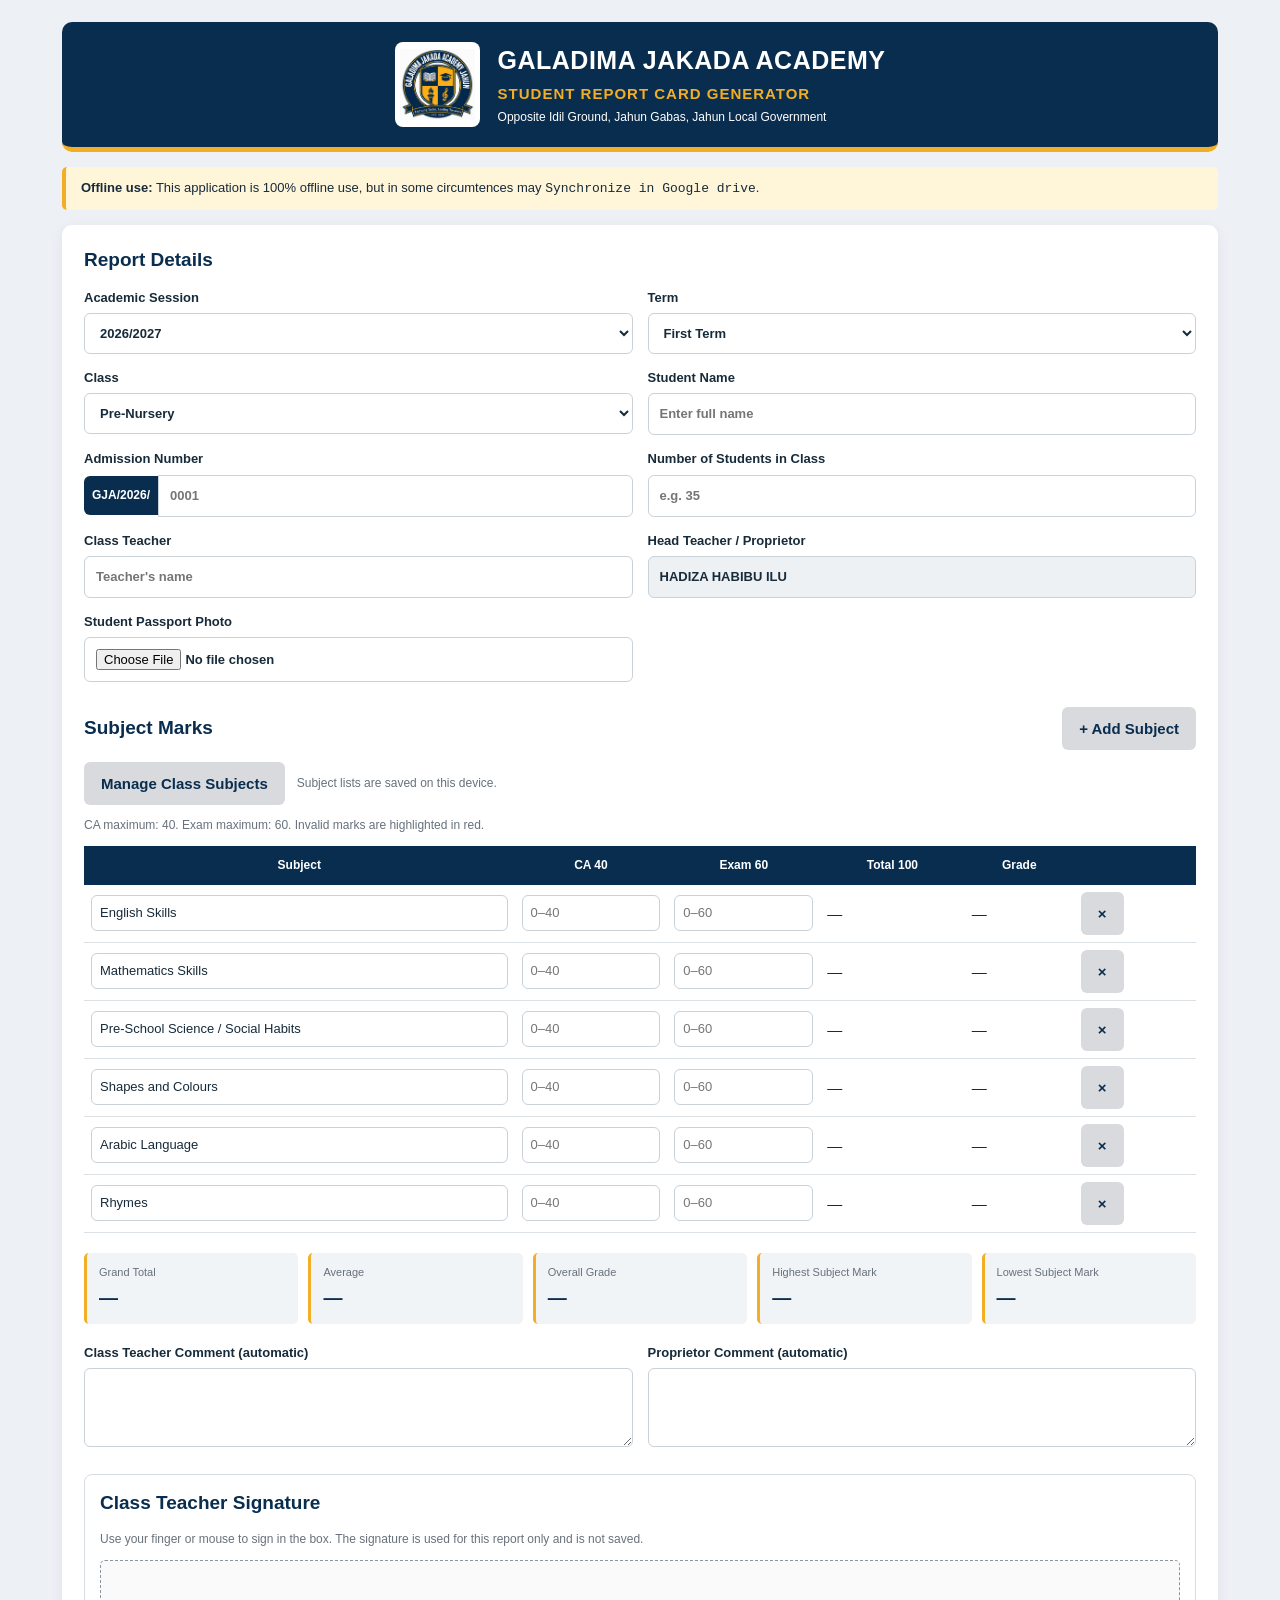
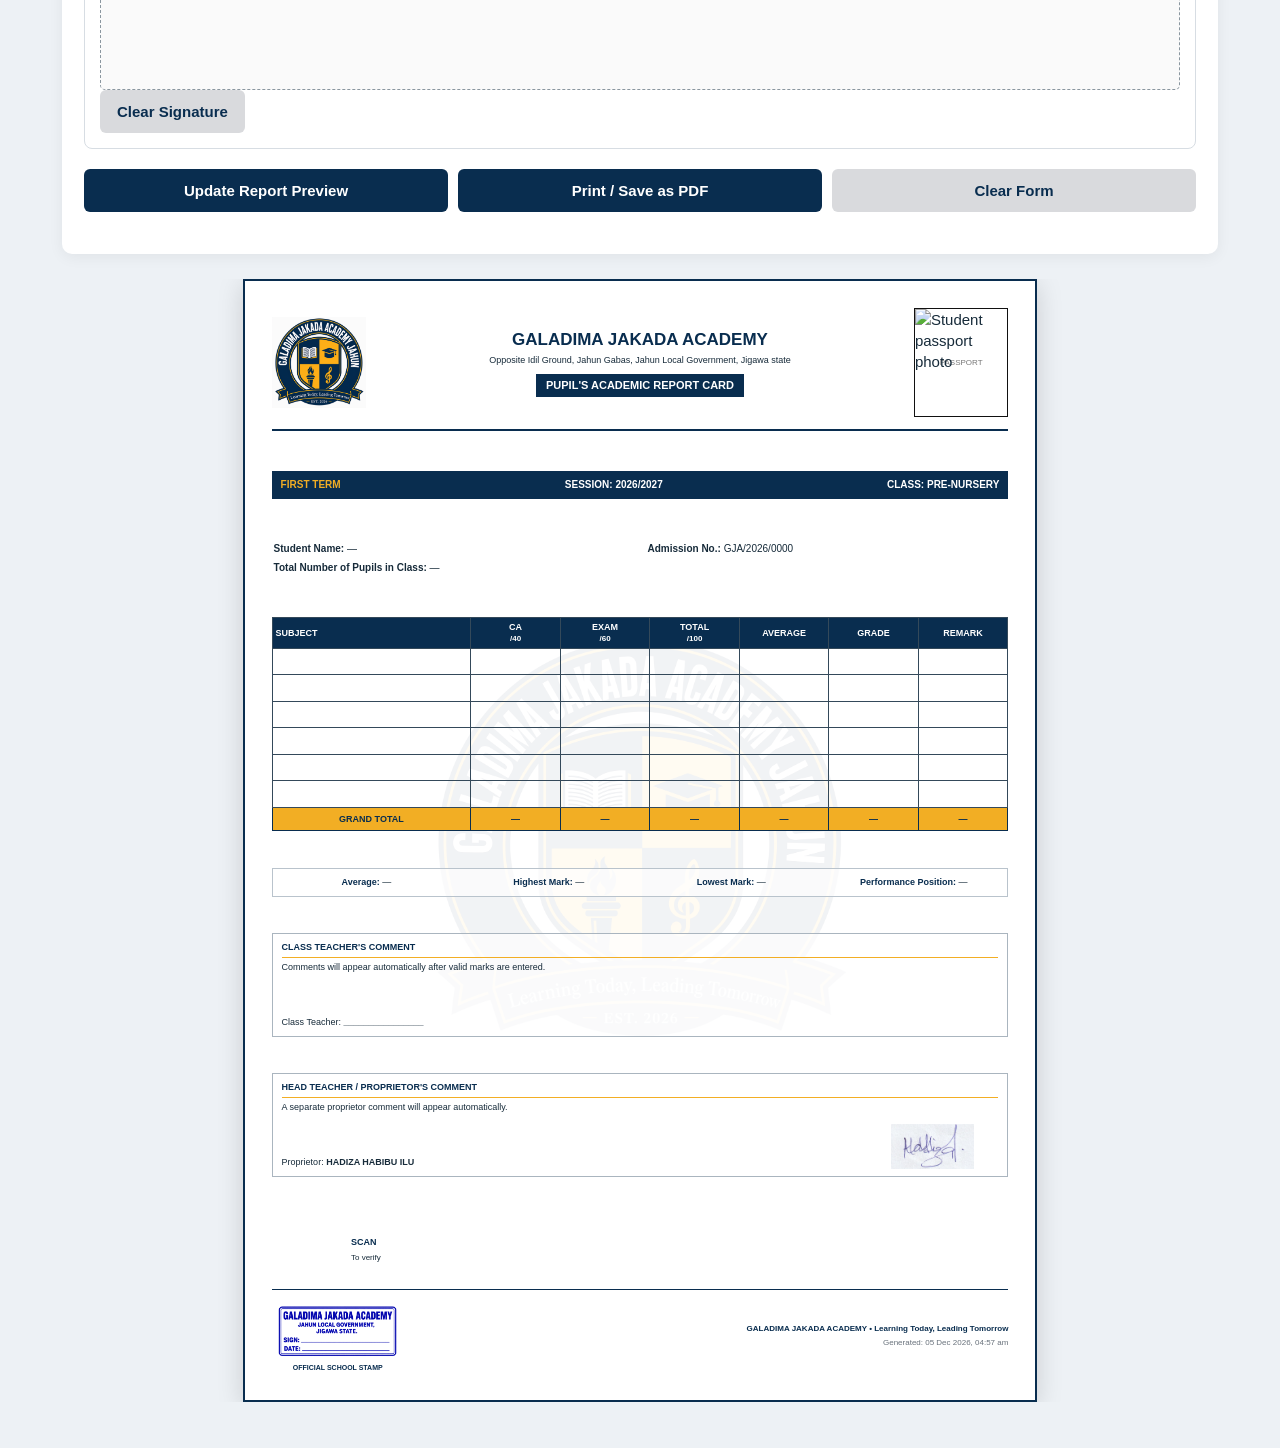
<file: index.html>
<!DOCTYPE html>
<html lang="en">
<head>
<meta charset="UTF-8">
<meta name="viewport" content="width=device-width,initial-scale=1">
<meta name="theme-color" content="#092D4F">
<title>GALADIMA JAKADA ACADEMY | Report Card</title>
<link rel="stylesheet" href="style.css">
</head>
<body>
<main class="app-shell">

<header class="app-heading">
<div class="school-mark"><img src="assets/logo.png" alt="GJA"></div>
<div>
<h1>GALADIMA JAKADA ACADEMY</h1>
<p>STUDENT REPORT CARD GENERATOR</p>
<small>Opposite Idil Ground, Jahun Gabas, Jahun Local Government</small>
</div>
</header>

<div class="notice">
<b>Offline use:</b> This application is 100% offline use, but in some circumtences may <code>Synchronize in Google drive</code>.
</div>

<form id="reportForm" class="form-panel" autocomplete="off">
<h2>Report Details</h2>

<div class="form-grid">
<label>Academic Session
<select id="session">
<option>2026/2027</option>
<option>2027/2028</option>
<option>2028/2029</option>
<option>2029/2030</option>
<option>2030/2031</option>
<option>2031/2032</option>
<option>2032/2033</option>
<option>2033/2034</option>
<option>2034/2035</option>
<option>2035/2036</option>
</select>
</label>

<label>Term
<select id="term">
<option>First Term</option>
<option>Second Term</option>
<option>Third Term</option>
</select>
</label>

<label>Class
<select id="className">
<option>Pre-Nursery</option>
<option>Nursery 1</option>
<option>Nursery 2</option>
<option>Primary 1</option>
<option>Primary 2</option>
<option>Primary 3</option>
<option>Primary 4</option>
<option>Primary 5</option>
</select>
</label>

<label>Student Name
<input id="studentName" required placeholder="Enter full name">
</label>

<label>Admission Number
<div class="admission-field">
<span id="admissionPrefix">GJA/2026/</span>
<input id="admissionSuffix" inputmode="numeric" maxlength="4" placeholder="0001" required>
</div>
</label>

<label>Number of Students in Class
<input id="classSize" type="number" min="1" placeholder="e.g. 35" required>
</label>

<label>Class Teacher
<input id="teacherName" placeholder="Teacher's name">
</label>

<label>Head Teacher / Proprietor
<input value="HADIZA HABIBU ILU" readonly>
</label>

<label>Student Passport Photo
<input id="studentPhoto" type="file" accept="image/*">
</label>
</div>

<div class="subject-heading">
<h2>Subject Marks</h2>
<button type="button" class="secondary-btn" id="addSubject">+ Add Subject</button>
</div>

<div class="subject-tools">
<button type="button" class="secondary-btn" id="manageSubjectsBtn">Manage Class Subjects</button>
<span id="subjectSaveStatus" class="helper">Subject lists are saved on this device.</span>
</div>

<p class="helper">CA maximum: 40. Exam maximum: 60. Invalid marks are highlighted in red.</p>

<div class="table-scroll">
<table class="entry-table">
<thead>
<tr>
<th>Subject</th>
<th>CA 40</th>
<th>Exam 60</th>
<th>Total 100</th>
<th>Grade</th>
<th></th>
</tr>
</thead>
<tbody id="subjectRows"></tbody>
</table>
</div>

<div class="summary-grid">
<div><span>Grand Total</span><strong id="grandTotal">—</strong></div>
<div><span>Average</span><strong id="average">—</strong></div>
<div><span>Overall Grade</span><strong id="overallGrade">—</strong></div>
<div><span>Highest Subject Mark</span><strong id="highestMark">—</strong></div>
<div><span>Lowest Subject Mark</span><strong id="lowestMark">—</strong></div>
</div>

<div class="form-grid comments-inputs">
<label>Class Teacher Comment (automatic)
<textarea id="teacherComment" readonly rows="3"></textarea>
</label>

<label>Proprietor Comment (automatic)
<textarea id="proprietorComment" readonly rows="3"></textarea>
</label>
</div>

<section class="signature-pad-panel">
<h2>Class Teacher Signature</h2>
<p class="helper">Use your finger or mouse to sign in the box. The signature is used for this report only and is not saved.</p>
<canvas id="signatureCanvas" width="900" height="220" aria-label="Draw class teacher signature here"></canvas>
<div>
<button type="button" id="clearSignature" class="secondary-btn">Clear Signature</button>
</div>
</section>

<div id="validationMessage" class="validation-message" role="alert"></div>

<div class="actions">
<button type="button" id="previewBtn" class="primary-btn">Update Report Preview</button>
<button type="button" id="printBtn" class="primary-btn">Print / Save as PDF</button>
<button type="reset" id="resetBtn" class="secondary-btn">Clear Form</button>
</div>

<section id="subjectManager" class="modal-panel" hidden>
<div class="modal-card">
<div class="modal-head">
<h2>Manage Subjects</h2>
<button type="button" id="closeSubjectManager" class="secondary-btn">Close</button>
</div>

<p class="helper">Choose a class, then add, rename or remove its subjects. Changes are saved on this device.</p>

<label>Class
<select id="manageClass"></select>
</label>

<div id="managedSubjects" class="managed-subjects"></div>

<div class="manage-add">
<input id="newSubjectName" placeholder="New subject name">
<button type="button" id="saveNewSubject" class="primary-btn">Add Subject</button>
</div>
</div>
</section>
</form>

<section class="report-wrap">
<article id="reportCard" class="report-card">
<div class="report-border">

<div class="watermark">
<img src="assets/logo.png" alt="">
</div>

<header class="report-header">
<div class="logo-slot">
<img id="reportLogo" src="assets/logo.png" alt="School logo" onerror="this.style.display='none'">
</div>

<div class="school-title">
<h2>GALADIMA JAKADA ACADEMY</h2>
<p>Opposite Idil Ground, Jahun Gabas, Jahun Local Government, Jigawa state</p>
<div class="report-title">PUPIL'S ACADEMIC REPORT CARD</div>
</div>

<div class="passport-slot">
<img id="reportPhoto" alt="Student passport photo">
<span>PASSPORT</span>
</div>
</header>

<div class="session-band">
<span id="outTerm">FIRST TERM</span>
<span>SESSION: <b id="outSession">2026/2027</b></span>
<span>CLASS: <b id="outClass">PRE-NURSERY</b></span>
</div>

<section class="student-details">
<div><b>Student Name:</b> <span id="outStudentName">—</span></div>
<div><b>Admission No.:</b> <span id="outAdmission">GJA/2026/0001</span></div>
<div><b>Total Number of Pupils in Class:</b> <span id="outClassSize">—</span></div>
</section>

<table class="report-table">
<thead>
<tr>
<th class="subject-col">SUBJECT</th>
<th>CA<br><small>/40</small></th>
<th>EXAM<br><small>/60</small></th>
<th>TOTAL<br><small>/100</small></th>
<th>AVERAGE</th>
<th>GRADE</th>
<th>REMARK</th>
</tr>
</thead>

<tbody id="reportSubjectRows"></tbody>

<tfoot>
<tr>
<th>GRAND TOTAL</th>
<td id="outCATotal">—</td>
<td id="outExamTotal">—</td>
<td id="outGrandTotal">—</td>
<td id="outAverageGrand">—</td>
<td id="outOverallGrade">—</td>
<td>—</td>
</tr>
</tfoot>
</table>

<section class="stats-row">
<div><b>Average:</b> <span id="outAverage">—</span></div>
<div><b>Highest Mark:</b> <span id="outHighest">—</span></div>
<div><b>Lowest Mark:</b> <span id="outLowest">—</span></div>
<div><b>Performance Position:</b> <span id="outPerformance">—</span></div>
</section>

<section class="comment-box">
<h3>CLASS TEACHER'S COMMENT</h3>
<p id="outTeacherComment">Comments will appear automatically after marks are entered.</p>

<div class="signature-line">
<span>Class Teacher: <b id="outTeacherName">____________________</b></span>
<span class="teacher-signature">
<img id="reportTeacherSignature" alt="Class teacher signature">
</span>
</div>
</section>

<section class="comment-box">
<h3>HEAD TEACHER / PROPRIETOR'S COMMENT</h3>
<p id="outProprietorComment">A separate proprietor comment will appear automatically.</p>

<div class="signature-line">
<span>Proprietor: <b id="outProprietorName">HADIZA HABIBU ILU</b></span>
<span class="prop-signature">
<img id="reportProprietorSignature" src="assets/proprietor-signature.png" alt="Proprietor signature" onerror="this.style.display='none'">
</span>
</div>
</section>

<!-- QR CODE AND FOOTER ARE GROUPED TOGETHER -->
<div class="report-bottom">

<section class="qr-area">
<div id="reportQr" class="qr-code" aria-label="Student report QR code"></div>
<div>
<b>SCAN</b>
<small>To verify</small>
</div>
</section>

<footer class="report-footer">
<div class="stamp-area">
<img id="reportStamp" src="assets/stamp.png" alt="School stamp" onerror="this.style.display='none'">
<span>OFFICIAL SCHOOL STAMP</span>
</div>

<div class="footer-note">
<div>GALADIMA JAKADA ACADEMY • Learning Today, Leading Tomorrow</div>
<div class="footer-timestamp">Generated: <span id="outTimestamp">—</span></div>
</div>
</footer>

</div><!-- report-bottom -->

</div><!-- report-border -->
</article>
</section>

</main>

<script src="script.js"></script>
</body>
</html>
</file>
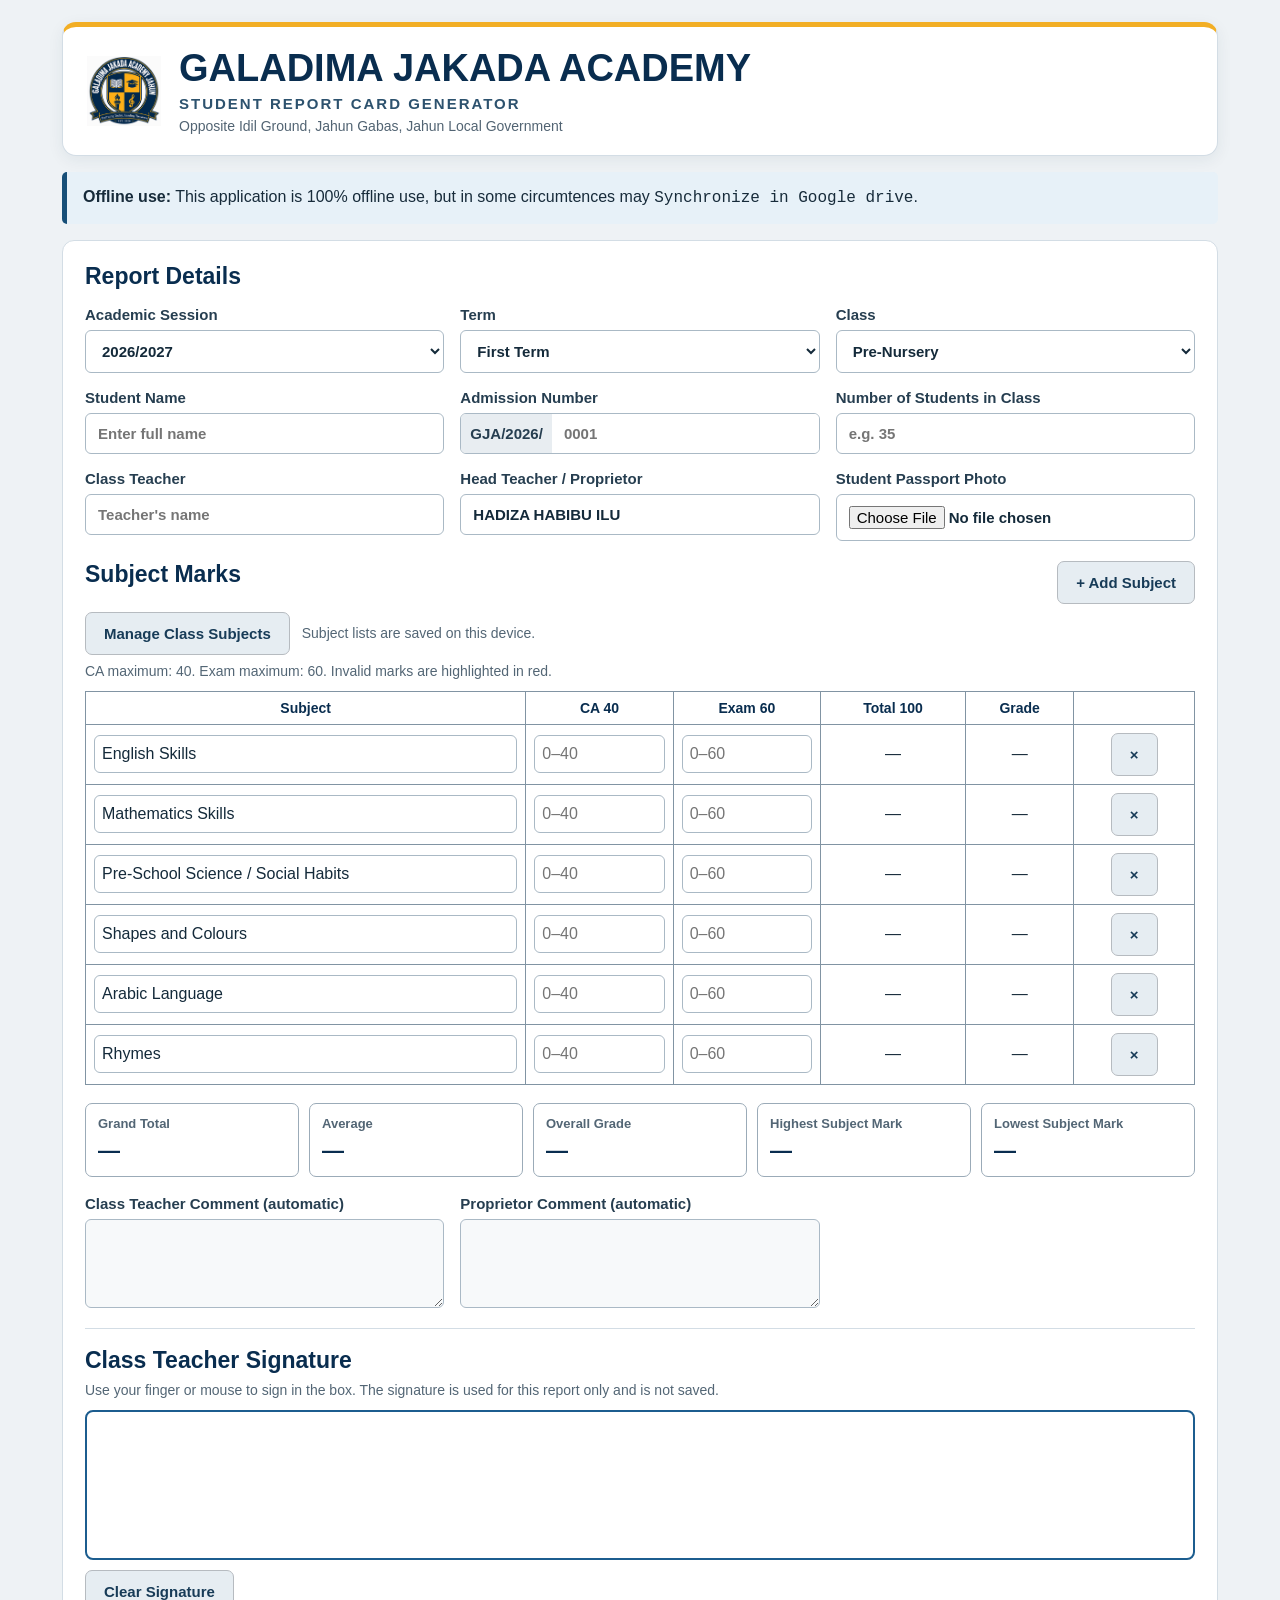
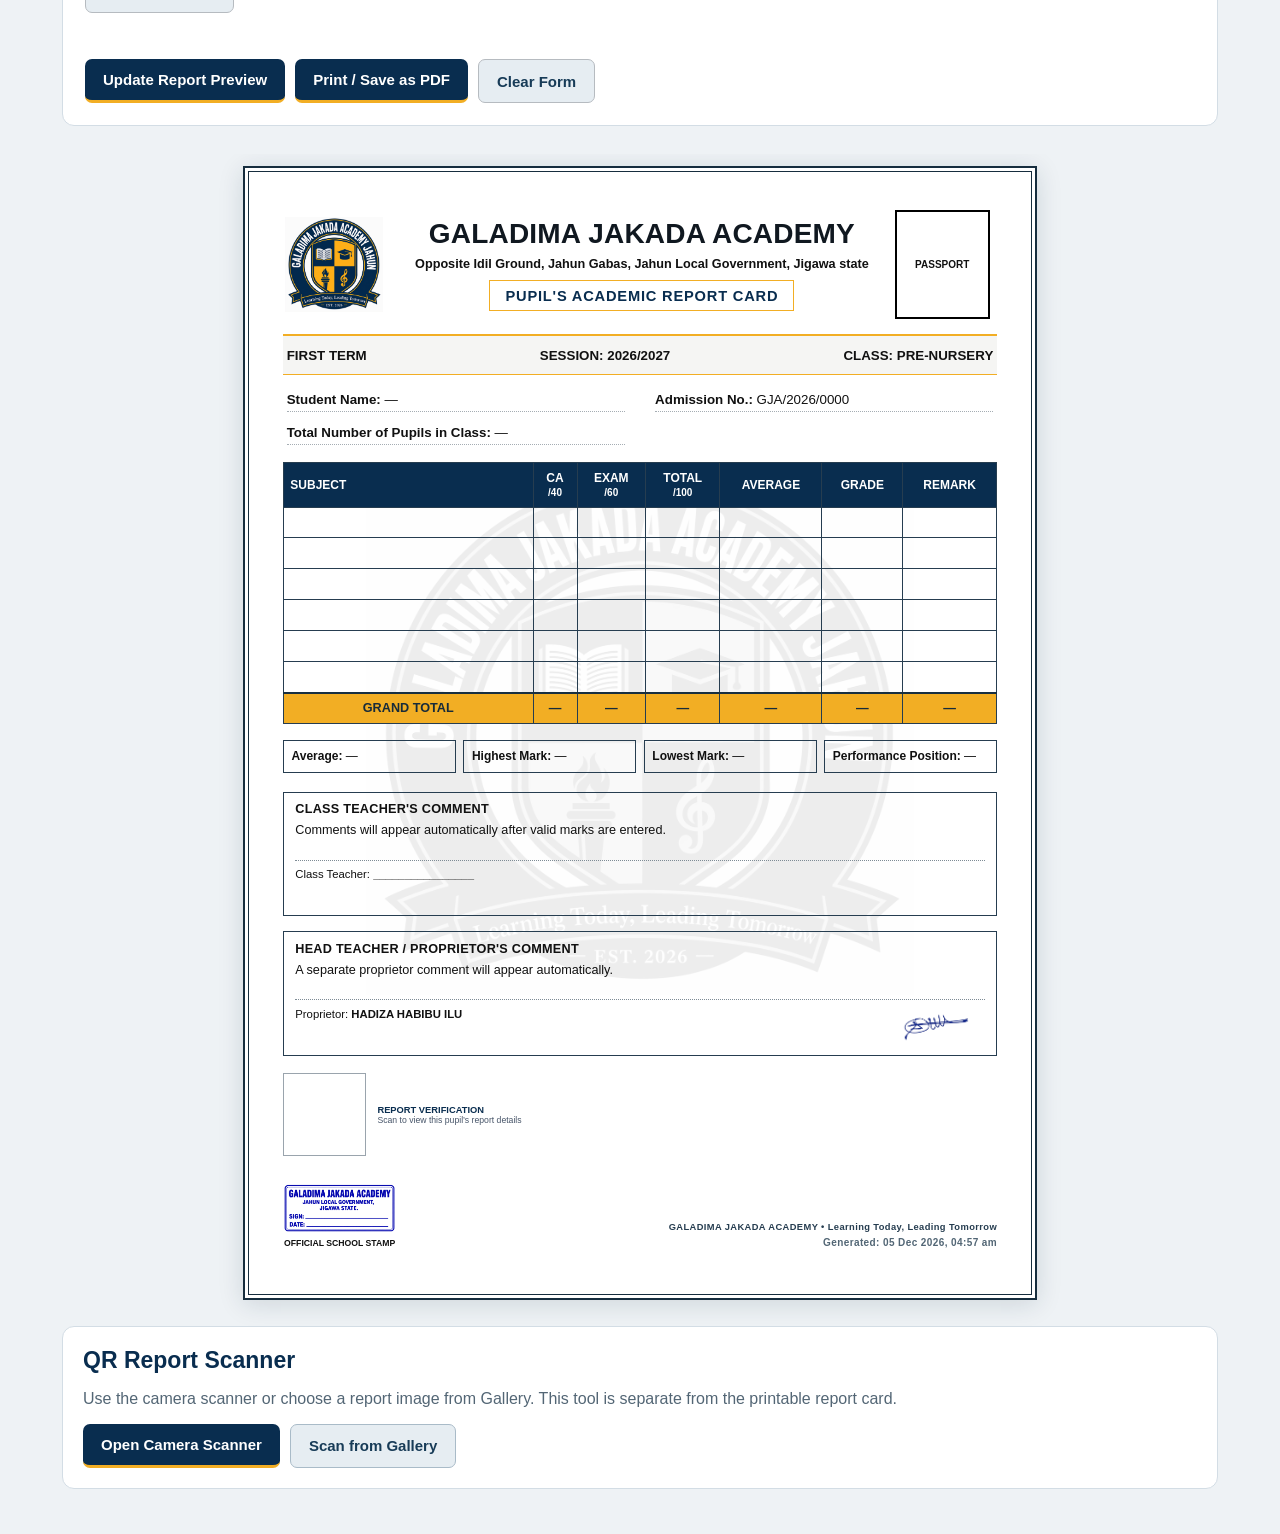
<file: app/src/main/assets/www/index.html>
<!DOCTYPE html>
<html lang="en">
<head>
<meta charset="UTF-8">
<meta name="viewport" content="width=device-width,initial-scale=1">
<meta name="theme-color" content="#092D4F">
<title>GALADIMA JAKADA ACADEMY | Report Card</title>
<link rel="stylesheet" href="style.css">
</head>
<body>
<main class="app-shell">

<header class="app-heading">
<div class="school-mark"><img src="assets/logo.png" alt="GJA"></div>
<div>
<h1>GALADIMA JAKADA ACADEMY</h1>
<p>STUDENT REPORT CARD GENERATOR</p>
<small>Opposite Idil Ground, Jahun Gabas, Jahun Local Government</small>
</div>
</header>

<div class="notice">
<b>Offline use:</b> This application is 100% offline use, but in some circumtences may <code>Synchronize in Google drive</code>.
</div>

<form id="reportForm" class="form-panel" autocomplete="off">
<h2>Report Details</h2>

<div class="form-grid">
<label>Academic Session
<select id="session">
<option>2026/2027</option>
<option>2027/2028</option>
<option>2028/2029</option>
<option>2029/2030</option>
<option>2030/2031</option>
<option>2031/2032</option>
<option>2032/2033</option>
<option>2033/2034</option>
<option>2034/2035</option>
<option>2035/2036</option>
</select>
</label>

<label>Term
<select id="term">
<option>First Term</option>
<option>Second Term</option>
<option>Third Term</option>
</select>
</label>

<label>Class
<select id="className">
<option>Pre-Nursery</option>
<option>Nursery 1</option>
<option>Nursery 2</option>
<option>Primary 1</option>
<option>Primary 2</option>
<option>Primary 3</option>
<option>Primary 4</option>
<option>Primary 5</option>
</select>
</label>

<label>Student Name
<input id="studentName" required placeholder="Enter full name">
</label>

<label>Admission Number
<div class="admission-field">
<span id="admissionPrefix">GJA/2026/</span>
<input id="admissionSuffix" inputmode="numeric" maxlength="4" placeholder="0001" required>
</div>
</label>

<label>Number of Students in Class
<input id="classSize" type="number" min="1" placeholder="e.g. 35" required>
</label>

<label>Class Teacher
<input id="teacherName" placeholder="Teacher's name">
</label>

<label>Head Teacher / Proprietor
<input value="HADIZA HABIBU ILU" readonly>
</label>

<label>Student Passport Photo
<input id="studentPhoto" type="file" accept="image/*">
</label>
</div>

<div class="subject-heading">
<h2>Subject Marks</h2>
<button type="button" class="secondary-btn" id="addSubject">+ Add Subject</button>
</div>

<div class="subject-tools"><button type="button" class="secondary-btn" id="manageSubjectsBtn">Manage Class Subjects</button><span id="subjectSaveStatus" class="helper">Subject lists are saved on this device.</span></div>
<p class="helper">CA maximum: 40. Exam maximum: 60. Invalid marks are highlighted in red.</p>

<div class="table-scroll">
<table class="entry-table">
<thead>
<tr>
<th>Subject</th>
<th>CA  40</th>
<th>Exam  60</th>
<th>Total  100</th>
<th>Grade</th>
<th></th>
</tr>
</thead>
<tbody id="subjectRows"></tbody>
</table>
</div>

<div class="summary-grid">
<div><span>Grand Total</span><strong id="grandTotal">—</strong></div>
<div><span>Average</span><strong id="average">—</strong></div>
<div><span>Overall Grade</span><strong id="overallGrade">—</strong></div>
<div><span>Highest Subject Mark</span><strong id="highestMark">—</strong></div>
<div><span>Lowest Subject Mark</span><strong id="lowestMark">—</strong></div>
</div>

<div class="form-grid comments-inputs">
<label>Class Teacher Comment (automatic)
<textarea id="teacherComment" readonly rows="3"></textarea>
</label>

<label>Proprietor Comment (automatic)
<textarea id="proprietorComment" readonly rows="3"></textarea>
</label>
</div>

<section class="signature-pad-panel">
<h2>Class Teacher Signature</h2>
<p class="helper">Use your finger or mouse to sign in the box. The signature is used for this report only and is not saved.</p>
<canvas id="signatureCanvas" width="900" height="220" aria-label="Draw class teacher signature here"></canvas>
<div>
<button type="button" id="clearSignature" class="secondary-btn">Clear Signature</button>
</div>
</section>

<div id="validationMessage" class="validation-message" role="alert"></div>

<div class="actions">
<button type="button" id="previewBtn" class="primary-btn">Update Report Preview</button>
<button type="button" id="printBtn" class="primary-btn">Print / Save as PDF</button>
<button type="reset" id="resetBtn" class="secondary-btn">Clear Form</button>
</div>
<section id="subjectManager" class="modal-panel" hidden>
<div class="modal-card"><div class="modal-head"><h2>Manage Subjects</h2><button type="button" id="closeSubjectManager" class="secondary-btn">Close</button></div>
<p class="helper">Choose a class, then add, rename or remove its subjects. Changes are saved on this device.</p>
<label>Class<select id="manageClass"></select></label><div id="managedSubjects" class="managed-subjects"></div>
<div class="manage-add"><input id="newSubjectName" placeholder="New subject name"><button type="button" id="saveNewSubject" class="primary-btn">Add Subject</button></div>
</div></section>
</form>



<section class="report-wrap">
<article id="reportCard" class="report-card">
<div class="report-border">

<div class="watermark">
<img src="assets/logo.png" alt="">
</div>

<header class="report-header">
<div class="logo-slot">
<img id="reportLogo" src="assets/logo.png" alt="School logo" onerror="this.style.display='none'">
</div>

<div class="school-title">
<h2>GALADIMA JAKADA ACADEMY</h2>
<p>Opposite Idil Ground, Jahun Gabas, Jahun Local Government, Jigawa state</p>
<div class="report-title">PUPIL'S ACADEMIC REPORT CARD</div>
</div>

<div class="passport-slot">
<img id="reportPhoto" alt="Student passport photo">
<span>PASSPORT</span>
</div>
</header>

<div class="session-band">
<span id="outTerm">FIRST TERM</span>
<span>SESSION: <b id="outSession">2026/2027</b></span>
<span>CLASS: <b id="outClass">PRE-NURSERY</b></span>
</div>

<section class="student-details">
<div><b>Student Name:</b> <span id="outStudentName">—</span></div>
<div><b>Admission No.:</b> <span id="outAdmission">GJA/2026/0001</span></div>
<div><b>Total Number of Pupils in Class:</b> <span id="outClassSize">—</span></div>
</section>

<table class="report-table">
<thead>
<tr>
<th class="subject-col">SUBJECT</th>
<th>CA<br><small>/40</small></th>
<th>EXAM<br><small>/60</small></th>
<th>TOTAL<br><small>/100</small></th>
<th>AVERAGE</th>
<th>GRADE</th>
<th>REMARK</th>
</tr>
</thead>

<tbody id="reportSubjectRows"></tbody>

<tfoot>
<tr>
<th>GRAND TOTAL</th>
<td id="outCATotal">—</td>
<td id="outExamTotal">—</td>
<td id="outGrandTotal">—</td>
<td id="outAverageGrand">—</td>
<td id="outOverallGrade">—</td>
<td>—</td>
</tr>
</tfoot>
</table>

<section class="stats-row">
<div><b>Average:</b> <span id="outAverage">—</span></div>
<div><b>Highest Mark:</b> <span id="outHighest">—</span></div>
<div><b>Lowest Mark:</b> <span id="outLowest">—</span></div>
<div><b>Performance Position:</b> <span id="outPerformance">—</span></div>
</section>

<section class="comment-box">
<h3>CLASS TEACHER'S COMMENT</h3>
<p id="outTeacherComment">Comments will appear automatically after marks are entered.</p>

<div class="signature-line">
<span>Class Teacher: <b id="outTeacherName">________________</b></span>
<span class="teacher-signature">
<img id="reportTeacherSignature" alt="Class teacher signature">
</span>
</div>
</section>

<section class="comment-box">
<h3>HEAD TEACHER / PROPRIETOR'S COMMENT</h3>
<p id="outProprietorComment">A separate proprietor comment will appear automatically.</p>

<div class="signature-line">
<span>Proprietor: <b id="outProprietorName">HADIZA HABIBU ILU</b></span>
<span class="prop-signature">
<img id="reportProprietorSignature" src="assets/proprietor-signature.png" alt="Proprietor signature" onerror="this.style.display='none'">
</span>
</div>
</section>

<section class="qr-area"><div id="reportQr" class="qr-code" aria-label="Student report QR code"></div><div><b>REPORT VERIFICATION</b><small>Scan to view this pupil’s report details</small></div></section>

<footer class="report-footer">
<div class="stamp-area">
<img id="reportStamp" src="assets/stamp.png" alt="School stamp" onerror="this.style.display='none'">
<span>OFFICIAL SCHOOL STAMP</span>
</div>

<div class="footer-note">
<div>GALADIMA JAKADA ACADEMY • Learning Today, Leading Tomorrow</div>
<div class="footer-timestamp">Generated: <span id="outTimestamp">—</span></div>
</div>
</footer>

</div>
</article>
</section>

<section class="scanner-panel"><h2>QR Report Scanner</h2><p>Use the camera scanner or choose a report image from Gallery. This tool is separate from the printable report card.</p><div class="actions"><button type="button" id="startScanner" class="primary-btn">Open Camera Scanner</button><label class="gallery-button">Scan from Gallery<input id="qrGallery" type="file" accept="image/*"></label></div><pre id="scanResult" class="scan-result" hidden></pre></section>

</main>

<script src="script.js"></script>
</body>
</html>
</file>
<file: style.css>
/* =====================================================
   GALADIMA JAKADA ACADEMY
   COMPLETE RESPONSIVE & A4 REPORT CARD STYLESHEET
   UPDATED VERSION
   ===================================================== */

:root {
    --navy: #092D4F;
    --gold: #F2AE24;
    --ash: #D9DADD;
    --grey: #68717B;
    --dark: #172B3A;
    --line: #263D50;
    --danger: #B42318;
    --white: #ffffff;
    --light: #F3F5F7;
}

* {
    box-sizing: border-box;
}

html {
    scroll-behavior: smooth;
}

body {
    margin: 0;
    background: #EDF1F5;
    color: var(--dark);
    font-family: Arial, Helvetica, sans-serif;
    font-size: 15px;
    line-height: 1.4;
}

button,
input,
select,
textarea {
    font: inherit;
}

button {
    cursor: pointer;
}

/* =====================================================
   APPLICATION DASHBOARD
   ===================================================== */

.app-shell {
    width: 100%;
    max-width: 1200px;
    margin: auto;
    padding: 22px;
}

.app-heading {
    display: flex;
    align-items: center;
    justify-content: center;
    gap: 18px;
    background: var(--navy);
    color: var(--white);
    padding: 20px;
    border-radius: 10px;
    text-align: left;
    border-bottom: 5px solid var(--gold);
}

.school-mark {
    width: 85px;
    height: 85px;
    flex: 0 0 85px;
    background: white;
    border-radius: 8px;
    padding: 5px;
}

.school-mark img {
    width: 100%;
    height: 100%;
    object-fit: contain;
}

.app-heading h1 {
    margin: 0;
    font-size: 25px;
    font-weight: 800;
    letter-spacing: .5px;
}

.app-heading p {
    margin: 5px 0;
    color: var(--gold);
    font-weight: bold;
    letter-spacing: 1px;
}

.app-heading small {
    display: block;
    font-size: 12px;
}

.notice {
    margin: 15px 0;
    padding: 12px 15px;
    background: #FFF5D9;
    border-left: 4px solid var(--gold);
    border-radius: 5px;
    font-size: 13px;
}

/* =====================================================
   FORM PANEL
   ===================================================== */

.form-panel {
    background: var(--white);
    padding: 22px;
    border-radius: 10px;
    box-shadow: 0 3px 15px rgba(0,0,0,.06);
    margin-bottom: 25px;
}

.form-panel h2,
.signature-pad-panel h2 {
    color: var(--navy);
    margin: 0 0 15px;
    font-size: 19px;
}

.form-grid {
    display: grid;
    grid-template-columns: repeat(2, minmax(0, 1fr));
    gap: 15px;
}

.form-grid label,
.modal-card label {
    display: block;
    font-weight: 600;
    color: var(--dark);
    font-size: 13px;
}

input,
select,
textarea {
    width: 100%;
    margin-top: 6px;
    padding: 11px;
    border: 1px solid #C9D1D9;
    border-radius: 6px;
    background: white;
    color: var(--dark);
    outline: none;
}

input:focus,
select:focus,
textarea:focus {
    border-color: var(--navy);
    box-shadow: 0 0 0 2px rgba(9,45,79,.10);
}

input[readonly] {
    background: #EEF1F4;
}

.admission-field {
    display: flex;
    align-items: center;
    margin-top: 6px;
}

.admission-field span {
    padding: 11px 8px;
    background: var(--navy);
    color: white;
    font-size: 12px;
    border-radius: 6px 0 0 6px;
    white-space: nowrap;
}

.admission-field input {
    margin: 0;
    border-radius: 0 6px 6px 0;
    min-width: 0;
}

.subject-heading,
.modal-head {
    display: flex;
    align-items: center;
    justify-content: space-between;
    gap: 10px;
    margin-top: 25px;
}

.subject-heading h2 {
    margin: 0;
    color: var(--navy);
}

.subject-tools {
    display: flex;
    align-items: center;
    flex-wrap: wrap;
    gap: 12px;
    margin: 12px 0;
}

.helper {
    font-size: 12px;
    color: var(--grey);
}

.subject-tools .helper {
    margin: 0;
}

/* =====================================================
   BUTTONS
   ===================================================== */

.primary-btn,
.secondary-btn {
    border: none;
    border-radius: 6px;
    padding: 11px 17px;
    font-weight: bold;
    transition: .2s;
}

.primary-btn {
    background: var(--navy);
    color: white;
}

.primary-btn:hover {
    background: #154D78;
}

.secondary-btn {
    background: var(--ash);
    color: var(--navy);
}

.secondary-btn:hover {
    background: #C4C8CD;
}

.validation-message {
    margin: 12px 0;
    color: var(--danger);
    font-weight: bold;
    font-size: 13px;
}

/* =====================================================
   SUBJECT ENTRY TABLE
   ===================================================== */

.table-scroll {
    width: 100%;
    overflow-x: auto;
}

.entry-table {
    width: 100%;
    border-collapse: collapse;
    min-width: 600px;
}

.entry-table th {
    background: var(--navy);
    color: white;
    padding: 11px 8px;
    font-size: 12px;
}

.entry-table td {
    padding: 7px;
    border-bottom: 1px solid #DCE1E6;
}

.entry-table input,
.entry-table select {
    margin: 0;
    padding: 8px;
    font-size: 13px;
}

.invalid,
input.invalid {
    border: 2px solid var(--danger) !important;
    background: #FFF0EF !important;
}

/* =====================================================
   SUMMARY
   ===================================================== */

.summary-grid {
    display: grid;
    grid-template-columns: repeat(5, minmax(0, 1fr));
    gap: 10px;
    margin: 20px 0;
}

.summary-grid > div {
    background: #F1F4F7;
    border-left: 3px solid var(--gold);
    padding: 12px;
    border-radius: 5px;
}

.summary-grid span {
    display: block;
    font-size: 11px;
    color: var(--grey);
}

.summary-grid strong {
    display: block;
    margin-top: 5px;
    color: var(--navy);
    font-size: 19px;
}

.comments-inputs {
    margin-top: 15px;
}

.comments-inputs textarea {
    resize: vertical;
}

/* =====================================================
   TEACHER SIGNATURE CANVAS
   ===================================================== */

.signature-pad-panel {
    margin-top: 22px;
    padding: 15px;
    border: 1px solid #D7DDE3;
    border-radius: 8px;
}

.signature-pad-panel canvas {
    display: block;
    width: 100%;
    height: 130px;
    background: #FAFAFA;
    border: 1px dashed #8A969F;
    border-radius: 5px;
    touch-action: none;
}

/* =====================================================
   ACTION BUTTONS
   ===================================================== */

.actions {
    display: flex;
    flex-wrap: wrap;
    gap: 10px;
    margin: 20px 0;
}

.actions button {
    flex: 1 1 150px;
}

/* =====================================================
   SUBJECT MANAGER
   ===================================================== */

.modal-panel {
    position: fixed;
    inset: 0;
    z-index: 1000;
    background: rgba(0,0,0,.65);
    display: flex;
    align-items: center;
    justify-content: center;
    padding: 15px;
}

.modal-panel[hidden] {
    display: none !important;
}

.modal-card {
    width: 100%;
    max-width: 550px;
    max-height: 90vh;
    overflow-y: auto;
    background: white;
    padding: 20px;
    border-radius: 10px;
}

.modal-head {
    margin-top: 0;
}

.managed-subjects {
    margin: 15px 0;
}

.manage-add {
    display: flex;
    gap: 8px;
}

.manage-add input {
    min-width: 0;
}

.gallery-button {
    display: inline-flex;
    align-items: center;
    background: var(--navy);
    color: white;
    padding: 11px 15px;
    border-radius: 6px;
    cursor: pointer;
}

.gallery-button input {
    display: none;
}

/* =====================================================
   REPORT PREVIEW - SCREEN
   ===================================================== */

.report-wrap {
    width: 100%;
    margin: 25px auto;
    overflow-x: auto;
}

.report-card {
    position: relative;
    width: 210mm;
    min-height: 297mm;
    margin: 0 auto;
    background: white;
    color: #172B3A;
    box-shadow: 0 5px 25px rgba(0,0,0,.15);
    overflow: hidden;
}

.report-border {
    position: relative;
    z-index: 1;
    width: 100%;
    min-height: 297mm;
    padding: 7mm;
    border: 2px solid var(--navy);
    margin: 0;
    display: flex;
    flex-direction: column;
    justify-content: space-between;
    align-items: stretch;
    gap: 0;
    box-sizing: border-box;
}

.watermark {
    position: absolute;
    z-index: -1;
    top: 50%;
    left: 50%;
    width: 115mm;
    height: 115mm;
    transform: translate(-50%, -50%);
    opacity: .055;
    pointer-events: none;
}

.watermark img {
    width: 100%;
    height: 100%;
    object-fit: contain;
}

/* =====================================================
   REPORT HEADER
   ===================================================== */

.report-header {
    display: grid;
    grid-template-columns: 25mm 1fr 25mm;
    align-items: center;
    gap: 4mm;
    padding-bottom: 3mm;
    border-bottom: 2px solid var(--navy);
}

.logo-slot {
    width: 25mm;
    height: 25mm;
}

.logo-slot img {
    display: block;
    width: 100%;
    height: 100%;
    object-fit: contain;
}

.school-title {
    text-align: center;
}

.school-title h2 {
    margin: 0;
    color: var(--navy);
    font-size: 17px;
    font-weight: 900;
}

.school-title p {
    margin: 3px 0;
    font-size: 9px;
}

.report-title {
    display: inline-block;
    margin-top: 4px;
    padding: 4px 10px;
    background: var(--navy);
    color: white;
    font-size: 11px;
    font-weight: bold;
}

.passport-slot {
    position: relative;
    width: 25mm;
    height: 29mm;
    border: 1.5px solid #111;
    display: flex;
    align-items: center;
    justify-content: center;
    overflow: hidden;
    background: white;
}

.passport-slot img {
    position: absolute;
    inset: 0;
    width: 100%;
    height: 100%;
    object-fit: cover;
}

.passport-slot span {
    font-size: 8px;
    color: #777;
}

/* =====================================================
   SESSION AND STUDENT DETAILS
   ===================================================== */

.session-band {
    display: flex;
    justify-content: space-between;
    align-items: center;
    gap: 5px;
    padding: 7px 9px;
    background: var(--navy);
    color: white;
    font-size: 10px;
    font-weight: bold;
    margin-top: 1mm;
}

.session-band span:first-child {
    color: var(--gold);
}

.student-details {
    display: grid;
    grid-template-columns: 1fr 1fr;
    gap: 5px 15px;
    padding: 6px 2px;
    font-size: 10px;
}

.student-details > div {
    min-width: 0;
    overflow-wrap: anywhere;
}

.student-details > div:last-child {
    grid-column: 1 / -1;
}

/* =====================================================
   REPORT SUBJECT TABLE
   ===================================================== */

.report-table {
    width: 100%;
    border-collapse: collapse;
    table-layout: fixed;
    font-size: 9px;
    margin: 0;
}

.report-table th,
.report-table td {
    border: 1px solid #34495A;
    text-align: center;
    padding: 4px 3px;
    overflow-wrap: anywhere;
}

.report-table thead th {
    background: var(--navy);
    color: white;
    font-size: 9px;
    line-height: 1.2;
}

.report-table th small {
    font-size: 8px;
}

.report-table .subject-col {
    width: 27%;
    text-align: left;
}

.report-table tbody td:first-child {
    text-align: left;
    font-weight: bold;
}

.report-table tbody tr {
    height: 7mm;
}

.report-table tfoot th,
.report-table tfoot td {
    background: var(--gold);
    color: var(--navy);
    font-weight: bold;
    border: 1px solid var(--navy);
    padding: 5px 3px;
}

/* =====================================================
   REPORT STATISTICS
   ===================================================== */

.stats-row {
    display: grid;
    grid-template-columns: repeat(4, 1fr);
    gap: 5px;
    padding: 7px 5px;
    border: 1px solid #B9C3CC;
    background: rgba(255,255,255,.65);
    font-size: 9px;
    margin: 0;
}

.stats-row > div {
    text-align: center;
}

.stats-row b {
    color: var(--navy);
}

/* =====================================================
   COMMENTS AND SIGNATURES
   ===================================================== */

.comment-box {
    border: 1px solid #AAB5BF;
    padding: 7px 9px;
    margin: 0;
    background: rgba(255,255,255,.65);
}

.comment-box h3 {
    margin: 0 0 4px;
    padding-bottom: 3px;
    border-bottom: 1px solid var(--gold);
    color: var(--navy);
    font-size: 9px;
}

.comment-box p {
    margin: 3px 0 6px;
    font-size: 9px;
    line-height: 1.3;
}

.signature-line {
    display: flex;
    justify-content: space-between;
    align-items: flex-end;
    gap: 10px;
    min-height: 13mm;
    font-size: 9px;
}

.teacher-signature,
.prop-signature {
    display: inline-flex;
    align-items: center;
    justify-content: center;
    width: 35mm;
    height: 12mm;
}

.teacher-signature img,
.prop-signature img {
    max-width: 100%;
    max-height: 100%;
    object-fit: contain;
}

.teacher-signature img:not([src]),
.teacher-signature img[src=""] {
    display: none;
}

/* =====================================================
   QR CODE
   ===================================================== */

.qr-area {
    display: flex;
    align-items: center;
    justify-content: flex-start;
    gap: 4mm;
    padding: 1mm 0;
    margin: 0;
    min-height: 19mm;
    break-inside: avoid;
}

.qr-code {
    display: flex;
    align-items: center;
    justify-content: center;
    width: 17mm;
    height: 17mm;
    min-width: 17mm;
    min-height: 17mm;
    flex: 0 0 17mm;
    overflow: hidden;
    background: white;
}

.qr-code canvas,
.qr-code img {
    display: block;
    width: 100% !important;
    height: 100% !important;
    object-fit: contain;
}

.qr-area > div:last-child b {
    display: block;
    color: var(--navy);
    font-size: 9px;
}

.qr-area small {
    display: block;
    margin-top: 3px;
    font-size: 8px;
}

/* =====================================================
   QR + FOOTER GROUP
   ===================================================== */

.report-bottom {
    display: flex;
    flex-direction: column;
    gap: 1mm;
    width: 100%;
    flex-shrink: 0;
    break-inside: avoid;
    page-break-inside: avoid;
}

/* =====================================================
   SCHOOL STAMP AND FOOTER
   ===================================================== */

.report-footer {
    display: flex;
    justify-content: space-between;
    align-items: center;
    gap: 5mm;
    width: 100%;
    padding-top: 2mm;
    border-top: 1px solid var(--navy);
    margin: 0;
    break-inside: avoid;
}

.stamp-area {
    display: flex;
    flex-direction: column;
    align-items: center;
    justify-content: center;
    width: 35mm;
    min-height: 20mm;
    flex: 0 0 35mm;
}

.stamp-area img {
    display: block;
    width: 32mm;
    height: 17mm;
    object-fit: contain;
}

.stamp-area span {
    font-size: 7px;
    font-weight: bold;
    color: var(--navy);
    text-align: center;
}

.footer-note {
    flex: 1;
    text-align: right;
    font-size: 8px;
    font-weight: bold;
    color: var(--navy);
}

.footer-timestamp {
    display: block;
    margin-top: 3px;
    color: var(--grey);
    font-size: 8px;
    font-weight: normal;
}

/* =====================================================
   QR SCANNER
   ===================================================== */

.scanner-panel {
    background: white;
    padding: 20px;
    margin: 25px 0;
    border-radius: 10px;
    box-shadow: 0 3px 12px rgba(0,0,0,.06);
}

.scanner-panel h2 {
    color: var(--navy);
    margin-top: 0;
}

.scan-result {
    white-space: pre-wrap;
    overflow-wrap: anywhere;
    background: #F1F4F7;
    padding: 12px;
    border-radius: 6px;
    font-size: 12px;
}

/* =====================================================
   RESPONSIVE - TABLETS AND PHONES
   ===================================================== */

@media screen and (max-width: 700px) {

    .app-shell {
        padding: 10px;
    }

    .app-heading {
        padding: 14px;
        gap: 10px;
    }

    .school-mark {
        width: 60px;
        height: 60px;
        flex-basis: 60px;
    }

    .app-heading h1 {
        font-size: 17px;
    }

    .app-heading p {
        font-size: 11px;
    }

    .app-heading small {
        font-size: 10px;
    }

    .form-panel {
        padding: 14px;
    }

    .form-grid {
        grid-template-columns: 1fr;
    }

    .summary-grid {
        grid-template-columns: repeat(2, minmax(0, 1fr));
    }

    .report-wrap {
        padding-bottom: 15px;
    }

    .report-card {
        margin-left: 0;
        margin-right: 0;
    }
}

@media screen and (max-width: 400px) {

    .app-heading {
        align-items: flex-start;
    }

    .app-heading h1 {
        font-size: 14px;
    }

    .summary-grid strong {
        font-size: 16px;
    }

    .subject-heading {
        align-items: flex-start;
        flex-direction: column;
    }

    .actions button {
        flex-basis: 100%;
    }
}

/* =====================================================
   PRINT - A4 PORTRAIT
   ===================================================== */

@page {
    size: A4 portrait;
    margin: 0;
}

@media print {

    html,
    body {
        width: 210mm !important;
        margin: 0 !important;
        padding: 0 !important;
        background: white !important;
        overflow: visible !important;
    }

    body {
        -webkit-print-color-adjust: exact !important;
        print-color-adjust: exact !important;
    }

    .app-shell {
        width: 210mm !important;
        max-width: none !important;
        margin: 0 !important;
        padding: 0 !important;
    }

    /* Hide dashboard and scanner */
    .app-heading,
    .notice,
    .form-panel,
    .scanner-panel {
        display: none !important;
    }

    .report-wrap {
        display: block !important;
        width: 210mm !important;
        margin: 0 !important;
        padding: 0 !important;
        overflow: visible !important;
    }

    .report-card {
        position: relative !important;
        display: block !important;
        width: 210mm !important;
        min-height: 297mm !important;
        margin: 0 !important;
        padding: 0 !important;
        background: white !important;
        box-shadow: none !important;
        overflow: hidden !important;
        page-break-after: avoid !important;
        break-after: avoid !important;
    }

    .report-border {
        position: relative !important;
        width: 210mm !important;
        min-height: 297mm !important;
        margin: 0 !important;
        padding: 6mm 7mm !important;
        border: 2px solid var(--navy) !important;

        display: flex !important;
        flex-direction: column !important;
        justify-content: space-between !important;
        align-items: stretch !important;

        gap: 0 !important;
        overflow: hidden !important;
        box-sizing: border-box !important;
    }

    .report-header {
        flex-shrink: 0 !important;
        margin: 0 0 1mm !important;
    }

    .session-band,
    .student-details,
    .report-table,
    .stats-row,
    .comment-box,
    .report-bottom {
        flex-shrink: 0 !important;
    }

    .session-band {
        margin: 0 !important;
    }

    .student-details {
        margin: 0 !important;
        padding: 5px 2px !important;
    }

    .report-table {
        margin: 0 !important;
    }

    .report-table tr {
        break-inside: avoid !important;
        page-break-inside: avoid !important;
    }

    .stats-row,
    .comment-box {
        margin: 0 !important;
    }

    .report-bottom {
        display: flex !important;
        flex-direction: column !important;
        gap: 1mm !important;
        break-inside: avoid !important;
        page-break-inside: avoid !important;
    }

    .report-bottom .qr-area {
        margin: 0 !important;
        padding: 1mm 0 !important;
        flex-shrink: 0 !important;
    }

    .report-bottom .report-footer {
        margin: 0 !important;
        padding-top: 2mm !important;
        flex-shrink: 0 !important;
    }

    .watermark {
        display: block !important;
        opacity: .055 !important;
    }

    .logo-slot img,
    .passport-slot img,
    .prop-signature img,
    .teacher-signature img,
    .stamp-area img,
    .qr-code img,
    .qr-code canvas {
        -webkit-print-color-adjust: exact !important;
        print-color-adjust: exact !important;
    }

    .stamp-area img {
        display: block !important;
    }

    .footer-timestamp {
        display: block !important;
    }

    .qr-code {
        display: flex !important;
        visibility: visible !important;
        opacity: 1 !important;
    }

    .qr-code img {
        display: block !important;
    }

    .validation-message {
        display: none !important;
    }
}
/* =====================================================
   SAFE PRINT TEXT ENLARGEMENT
   GALADIMA JAKADA ACADEMY
   ===================================================== */

@media print {

    /* School name */
    .school-title h2 {
        font-size: 19px !important;
    }

    .school-title p {
        font-size: 10px !important;
    }

    .report-title {
        font-size: 12px !important;
    }

    /* Session and student information */
    .session-band {
        font-size: 11px !important;
    }

    .student-details {
        font-size: 11px !important;
    }

    /* Subject table */
    .report-table {
        font-size: 10px !important;
    }

    .report-table thead th {
        font-size: 10px !important;
    }

    .report-table th small {
        font-size: 9px !important;
    }

    /* Statistics */
    .stats-row {
        font-size: 10px !important;
    }

    /* Comments */
    .comment-box h3 {
        font-size: 10px !important;
    }

    .comment-box p {
        font-size: 10px !important;
    }

    /* Signatures */
    .signature-line {
        font-size: 10px !important;
    }

    /* QR information */
    .qr-area > div:last-child b {
        font-size: 10px !important;
    }

    .qr-area small {
        font-size: 9px !important;
    }

    /* Footer */
    .footer-note {
        font-size: 9px !important;
    }

    .footer-timestamp {
        font-size: 9px !important;
    }
}
</file>
<file: app/src/main/assets/www/style.css>
*{box-sizing:border-box}:root{--navy:#123b62;--blue:#1c5d8f;--line:#263d50;--danger:#b42318}
body{margin:0;background:#eef2f5;color:#172b3a;font-family:Arial,Helvetica,sans-serif;font-size:16px}.app-shell{max-width:1200px;margin:auto;padding:22px}
.app-heading{display:flex;align-items:center;gap:18px;background:#fff;border:1px solid #d3dde5;border-radius:14px;padding:20px 24px;box-shadow:0 4px 16px #18354a12}.school-mark{width:74px;height:74px;flex:0 0 74px;border-radius:50%;background:var(--navy);color:#fff;display:grid;place-items:center;font-weight:900;font-size:25px;border:3px solid #d8e3ec}
.app-heading h1{font-size:clamp(24px,3vw,38px);margin:0;color:var(--navy);font-weight:900}.app-heading p{margin:5px 0;font-size:15px;font-weight:800;letter-spacing:2px;color:#2d526e}.app-heading small{font-size:14px;color:#526473}
.notice{background:#e7f1f8;border-left:5px solid var(--blue);padding:13px 16px;margin:16px 0;border-radius:5px;line-height:1.55}.form-panel{background:#fff;border:1px solid #d3dde5;border-radius:12px;padding:22px;margin-bottom:28px}h2{color:var(--navy);margin:0 0 16px;font-size:23px}
.form-grid{display:grid;grid-template-columns:repeat(3,minmax(0,1fr));gap:16px;margin-bottom:20px}label{display:flex;flex-direction:column;gap:7px;font-weight:700;font-size:15px;color:#263e50}
input,select,textarea{font:inherit;border:1px solid #aab9c5;border-radius:6px;padding:11px 12px;min-width:0;background:#fff;color:#142a3a}input:focus,select:focus,textarea:focus{outline:3px solid #d5e9f7;border-color:var(--blue)}
.admission-field{display:flex;border:1px solid #aab9c5;border-radius:6px;overflow:hidden}.admission-field span{background:#e8edf1;padding:11px 9px;font-weight:800;white-space:nowrap}.admission-field input{border:0;border-radius:0;width:100%}
.subject-heading{display:flex;align-items:center;justify-content:space-between;gap:12px;margin-top:10px}.helper{color:#536675;margin:0 0 12px;font-size:14px}.table-scroll{overflow-x:auto}.entry-table{width:100%;border-collapse:collapse;min-width:600px}.entry-table th,.entry-table td{border:1px solid #8194a3;padding:8px;text-align:center}.entry-table th{background:#fff;color:var(--navy);font-size:14px}.entry-table input{width:100%;padding:9px 7px}.entry-table .invalid{border:2px solid var(--danger)!important;background:#fff0ef!important;box-shadow:0 0 0 2px #f7c7c3}
.summary-grid{display:grid;grid-template-columns:repeat(5,minmax(0,1fr));gap:10px;margin:18px 0}.summary-grid div{border:1px solid #9babb8;border-radius:7px;padding:12px;background:#fff;display:flex;flex-direction:column;gap:7px}.summary-grid span{font-size:13px;color:#536675;font-weight:700}.summary-grid strong{font-size:22px;color:var(--navy)}
textarea[readonly]{background:#f7f9fa;line-height:1.45;min-height:88px}.actions{display:flex;gap:10px;flex-wrap:wrap;margin-top:14px}button{border:0;border-radius:7px;padding:12px 18px;font-weight:800;font-size:15px;cursor:pointer}.primary-btn{background:var(--navy);color:#fff}.secondary-btn{background:#e6edf2;color:#173b57;border:1px solid #a9bbc8}.validation-message{min-height:22px;color:var(--danger);font-weight:700;margin-top:10px}
.report-wrap{display:flex;justify-content:center;overflow:auto;padding:12px 0 26px}.report-card{width:210mm;min-width:210mm;min-height:297mm;background:#fff;box-shadow:0 4px 24px #102b3e24;color:#111;font-family:Arial,Helvetica,sans-serif}
.report-border{position:relative;min-height:297mm;margin:0;padding:10mm 10mm 8mm;border:2.5px solid #162d3e;outline:1px solid #162d3e;outline-offset:-6px;overflow:hidden;display:flex;flex-direction:column}
.watermark{position:absolute;inset:0;display:flex;align-items:center;justify-content:center;z-index:0;pointer-events:none;overflow:hidden}.watermark img{width:145mm;height:145mm;object-fit:contain;opacity:.075;filter:grayscale(1)}
.report-header,.session-band,.student-details,.report-table,.stats-row,.comment-box,.report-footer{position:relative;z-index:1}.report-header{display:grid;grid-template-columns:28mm 1fr 27mm;align-items:center;gap:4mm;border-bottom:2px solid #172f41;padding:1mm 0 4mm}
.logo-slot{width:27mm;height:25mm;display:flex;align-items:center;justify-content:center}.logo-slot img{max-width:100%;max-height:100%;object-fit:contain}.school-title{text-align:center}.school-title h2{margin:0;color:#101820;font-size:21pt;line-height:1.12;font-weight:900;letter-spacing:.2px}.school-title p{margin:2mm 0 2.5mm;font-size:9.5pt;font-weight:600}.report-title{display:inline-block;border:1.5px solid #172f41;padding:1.7mm 4mm;font-weight:900;font-size:11pt;letter-spacing:.8px}
.passport-slot{height:29mm;width:25mm;border:2px solid #000;display:flex;align-items:center;justify-content:center;overflow:hidden;position:relative;background:transparent}.passport-slot img{width:100%;height:100%;object-fit:cover;display:none}.passport-slot span{font-size:7.5pt;font-weight:700;text-align:center}
.session-band{display:flex;justify-content:space-between;gap:5mm;border-bottom:1.5px solid #263d50;padding:3mm 1mm;font-size:10pt;font-weight:800}.student-details{display:grid;grid-template-columns:1fr 1fr;gap:2.5mm 8mm;padding:3.5mm 1mm;font-size:10pt}.student-details div{border-bottom:1px dotted #a5adb3;padding:1mm 0}
.report-table{width:100%;border-collapse:collapse;margin:1mm 0 3mm;font-size:9.5pt;background:transparent}.report-table th,.report-table td{border:1.3px solid #263d50;padding:2.1mm 1.7mm;text-align:center;background:transparent}.report-table thead th{font-size:9pt;color:#111;font-weight:900}.report-table thead small{font-size:7.5pt}.report-table .subject-col{text-align:left;width:35%}.report-table tbody td:first-child{text-align:left;font-weight:700}.report-table tfoot th,.report-table tfoot td{font-weight:900;border-top:2px solid #172f41}
.stats-row{display:grid;grid-template-columns:repeat(4,1fr);gap:2mm;margin:1mm 0 3mm}.stats-row div{border:1px solid #263d50;padding:2.3mm 2mm;font-size:9pt;background:transparent}.comment-box{border:1.2px solid #263d50;margin:2mm 0;padding:2.5mm 3mm;background:transparent}.comment-box h3{font-size:9.5pt;margin:0 0 1.5mm;letter-spacing:.25px}.comment-box p{font-size:9.5pt;line-height:1.35;min-height:8mm;margin:0 0 2mm}.signature-line{display:flex;justify-content:space-between;gap:5mm;font-size:8.5pt;border-top:1px dotted #7e8b95;padding-top:2mm}

/* Stamp da timestamp */
.report-footer{margin-top:auto;margin-bottom:5mm;padding-top:2mm;display:flex;align-items:flex-end;justify-content:space-between;gap:5mm;width:100%}
.stamp-area{width:40mm;height:28mm;position:relative;display:flex;flex-shrink:0;overflow:visible;align-items:center;justify-content:center}
.stamp-area img{width:100%;height:100%;max-width:100%;max-height:100%;object-fit:contain}
.stamp-area span{position:absolute;bottom:0;font-size:6.5pt;white-space:nowrap;font-weight:800;line-height:1.1}
.footer-note{text-align:right;font-size:7pt;font-weight:800;letter-spacing:.4px;color:#263d50;line-height:1.3}
.footer-timestamp{font-size:7.5pt;font-weight:700;margin-top:1mm;color:#526675;line-height:1.2}
.privacy-note{text-align:center;color:#5c6b76;font-size:13px;margin:0 0 20px}

@page{size:A4 portrait;margin:0}
@media print{
html,body{width:210mm!important;height:297mm!important;margin:0!important;padding:0!important;background:#fff!important}
.app-shell{width:210mm!important;max-width:none!important;margin:0 auto!important;padding:0!important}
.app-heading,.notice,.form-panel,.privacy-note{display:none!important}
.report-wrap{display:block!important;width:210mm!important;margin:0!important;padding:0!important;overflow:visible!important}
.report-card{width:210mm!important;height:297mm!important;min-width:0!important;min-height:0!important;margin:0 auto!important;padding:0!important;box-shadow:none!important;page-break-inside:avoid!important;break-inside:avoid!important}
.report-border{width:210mm!important;height:297mm!important;min-height:0!important;margin:0!important;padding:10mm 10mm 8mm!important;border:2.5px solid #162d3e;outline:1px solid #162d3e;outline-offset:-6px;overflow:hidden;print-color-adjust:exact;-webkit-print-color-adjust:exact}
.report-footer{margin-top:auto!important;margin-bottom:5mm!important;flex-shrink:0!important}
.stamp-area{width:30mm!important;height:22mm!important;flex-shrink:0!important}
.stamp-area img{width:100%!important;height:100%!important;object-fit:contain!important}
.stamp-area span{bottom:0!important}
.footer-note{align-self:flex-end!important;text-align:right!important}
.footer-timestamp{color:#526675!important}
.report-table th,.report-table td,.comment-box,.stats-row div{background:transparent!important}
*{-webkit-print-color-adjust:exact;print-color-adjust:exact}
}
@media(max-width:800px){.app-shell{padding:12px}.app-heading{padding:16px;align-items:flex-start}.school-mark{width:56px;height:56px;flex-basis:56px;font-size:19px}.form-grid{grid-template-columns:1fr 1fr}.summary-grid{grid-template-columns:repeat(2,1fr)}.report-wrap{justify-content:flex-start}}
@media(max-width:520px){.form-grid{grid-template-columns:1fr}.app-heading h1{font-size:22px}.app-heading p{font-size:12px;letter-spacing:1px}}

/* V2.1 additions: signing pad, proprietor signature and highlighted table totals */
.signature-pad-panel{border-top:1px solid #d3dde5;margin-top:18px;padding-top:18px}.signature-pad-panel h2{margin-bottom:8px}#signatureCanvas{display:block;width:100%;height:150px;border:2px solid #1c5d8f;border-radius:8px;background:#fff;touch-action:none;cursor:crosshair;margin:10px 0}.report-table thead th{background:#e5edf4!important;color:#123b62!important}.report-table tfoot tr{background:#d8e6f1!important;color:#102f49!important}.report-table tfoot th,.report-table tfoot td{background:#d8e6f1!important;font-weight:900}.teacher-signature{display:inline-flex;min-width:34mm;height:10mm;align-items:center;justify-content:center}.teacher-signature img{display:none;max-width:34mm;max-height:10mm;object-fit:contain}.prop-signature{display:inline-flex;width:28mm;height:10mm;align-items:center;justify-content:center}.prop-signature img{max-width:28mm;max-height:10mm;object-fit:contain}
@media print{.signature-pad-panel{display:none!important}.report-table thead th{background:#e5edf4!important}.report-table tfoot tr,.report-table tfoot th,.report-table tfoot td{background:#d8e6f1!important}.teacher-signature img{display:block!important}}
/* GJA identity palette and compact report layout */
:root{--navy:#092D4F;--blue:#174F78;--gold:#F2AE24;--ash:#D9DADD;--grey:#68717B;--line:#263d50;--danger:#b42318}
.app-heading{border-top:5px solid var(--gold)}.school-mark{background:transparent;border:0;border-radius:0}.school-mark img{width:100%;height:100%;object-fit:contain}.primary-btn{background:var(--navy);border-bottom:3px solid var(--gold)}.secondary-btn{border-color:#b6bbc0}.subject-tools{display:flex;align-items:center;gap:12px;flex-wrap:wrap;margin:8px 0}.subject-tools .helper{margin:0}.report-header{border-bottom-color:var(--gold)}.report-title{border-color:var(--gold);color:var(--navy)}.session-band{background:#f5f5f3;border-bottom-color:var(--gold)}.report-table thead th{background:var(--navy)!important;color:#fff!important}.report-table tfoot th,.report-table tfoot td{background:var(--gold)!important;color:#172b3a!important}.qr-area{position:relative;z-index:1;display:flex;align-items:center;gap:3mm;margin-top:2mm;min-height:23mm}.qr-code{width:22mm;height:22mm;border:1px solid #9aa4ad;display:grid;place-items:center;overflow:hidden;background:#fff;flex:0 0 22mm}.qr-code img{width:100%;height:100%;object-fit:contain}.qr-area b{display:block;font-size:7pt;color:var(--navy)}.qr-area small{display:block;font-size:6.5pt;color:#475569}.qr-web-note{font-size:5.5pt;text-align:center;padding:2mm;color:#68717b}.modal-panel{position:fixed;inset:0;background:#061a2dcc;z-index:50;display:grid;place-items:center;padding:14px}.modal-panel[hidden]{display:none}.modal-card{width:min(650px,100%);max-height:90vh;overflow:auto;background:white;border-radius:12px;padding:20px;box-shadow:0 12px 40px #0005}.modal-head{display:flex;justify-content:space-between;align-items:center;gap:10px}.modal-head h2{margin:0}.managed-subjects{display:grid;gap:8px;margin:14px 0}.managed-row,.manage-add{display:flex;gap:8px}.managed-row input,.manage-add input{flex:1;min-width:0}.scanner-panel{background:#fff;border:1px solid #d3dde5;border-radius:12px;padding:20px;margin:0 0 24px}.scanner-panel h2{margin-bottom:8px}.scanner-panel p{color:#536675}.gallery-button{display:inline-flex;align-items:center;background:#e6edf2;color:#173b57;border:1px solid #a9bbc8;border-radius:7px;padding:12px 18px;font-weight:800;cursor:pointer}.gallery-button input{display:none}.scan-result{white-space:pre-wrap;overflow-wrap:anywhere;background:#f2f5f7;border:1px solid #ccd4da;border-radius:8px;padding:12px;margin-top:14px;max-height:360px;overflow:auto}
@page{size:A4 portrait;margin:0}
@media print{
 html,body{height:297mm!important;overflow:hidden!important}
 .report-card{height:297mm!important;max-height:297mm!important}
 .report-border{padding:7mm 8mm 5mm!important}
 .report-header{padding-bottom:2mm!important;gap:3mm!important}
 .logo-slot{height:22mm!important}.passport-slot{height:25mm!important;width:22mm!important}
 .school-title h2{font-size:18pt!important}.school-title p{font-size:8pt!important;margin:1mm 0!important}.report-title{font-size:9pt!important;padding:1mm 3mm!important}
 .session-band{padding:2mm 1mm!important;font-size:8.5pt!important}
 .student-details{padding:2mm 1mm!important;gap:1.5mm 6mm!important;font-size:8.5pt!important}
 .report-table{font-size:8pt!important;margin:0 0 1.5mm!important}.report-table th,.report-table td{padding:1.25mm 1mm!important}.report-table thead th{font-size:7.5pt!important}.report-table thead small{font-size:6pt!important}
 .stats-row{margin:0 0 1.5mm!important;gap:1mm!important}.stats-row div{padding:1.4mm!important;font-size:7.5pt!important}
 .comment-box{margin:1mm 0!important;padding:1.5mm 2mm!important}.comment-box h3{font-size:7.5pt!important;margin-bottom:1mm!important}.comment-box p{font-size:7.5pt!important;line-height:1.2!important;min-height:0!important;margin-bottom:1mm!important}.signature-line{font-size:7pt!important;padding-top:1mm!important}
 .teacher-signature,.prop-signature{height:7mm!important}.teacher-signature img{max-height:7mm!important}
 .qr-area{min-height:17mm!important;margin-top:1mm!important}.qr-code{width:16mm!important;height:16mm!important;flex-basis:16mm!important}.qr-area b{font-size:6pt!important}.qr-area small{font-size:5.5pt!important}
 .report-footer{margin-bottom:0!important;padding-top:1mm!important}.stamp-area{height:18mm!important;width:25mm!important}.footer-note{font-size:6pt!important}.footer-timestamp{font-size:6pt!important}
 .report-table th,.report-table td,.comment-box,.stats-row div{break-inside:avoid!important}
}
@media(max-width:800px){.managed-row{flex-wrap:wrap}.managed-row input{flex-basis:100%}.scanner-panel{padding:15px}}

/* V3.1 reliability fixes */
.qr-code{background:#fff!important;color:#111!important}
.qr-code img{display:block!important;width:100%!important;height:100%!important;object-fit:contain!important}
.qr-error{font-size:6pt;text-align:center;color:#b42318;padding:1mm}
.report-footer{display:flex!important;visibility:visible!important;opacity:1!important;position:relative!important;z-index:5!important;margin-top:auto!important;flex-shrink:0!important;min-height:23mm!important}
.stamp-area{display:flex!important;visibility:visible!important;opacity:1!important;flex:0 0 30mm!important;width:30mm!important;height:22mm!important}
.stamp-area img{display:block!important;visibility:visible!important;opacity:1!important;width:100%!important;height:100%!important;object-fit:contain!important}
.footer-note,.footer-timestamp{display:block!important;visibility:visible!important;opacity:1!important}
@media print{
 body{overflow:visible!important}
 .scanner-panel,.app-heading,.notice,.form-panel{display:none!important}
 .report-card,.report-border{overflow:visible!important}
 .report-border{display:flex!important;flex-direction:column!important;height:297mm!important;max-height:297mm!important;padding:7mm 8mm 5mm!important}
 .report-footer{margin-top:auto!important;margin-bottom:0!important;min-height:20mm!important;break-inside:avoid!important}
 .stamp-area{display:flex!important;width:25mm!important;height:18mm!important;flex-basis:25mm!important}
 .stamp-area img{display:block!important}
 .footer-note,.footer-timestamp{display:block!important}
 .qr-area{break-inside:avoid!important}
}
</file>
